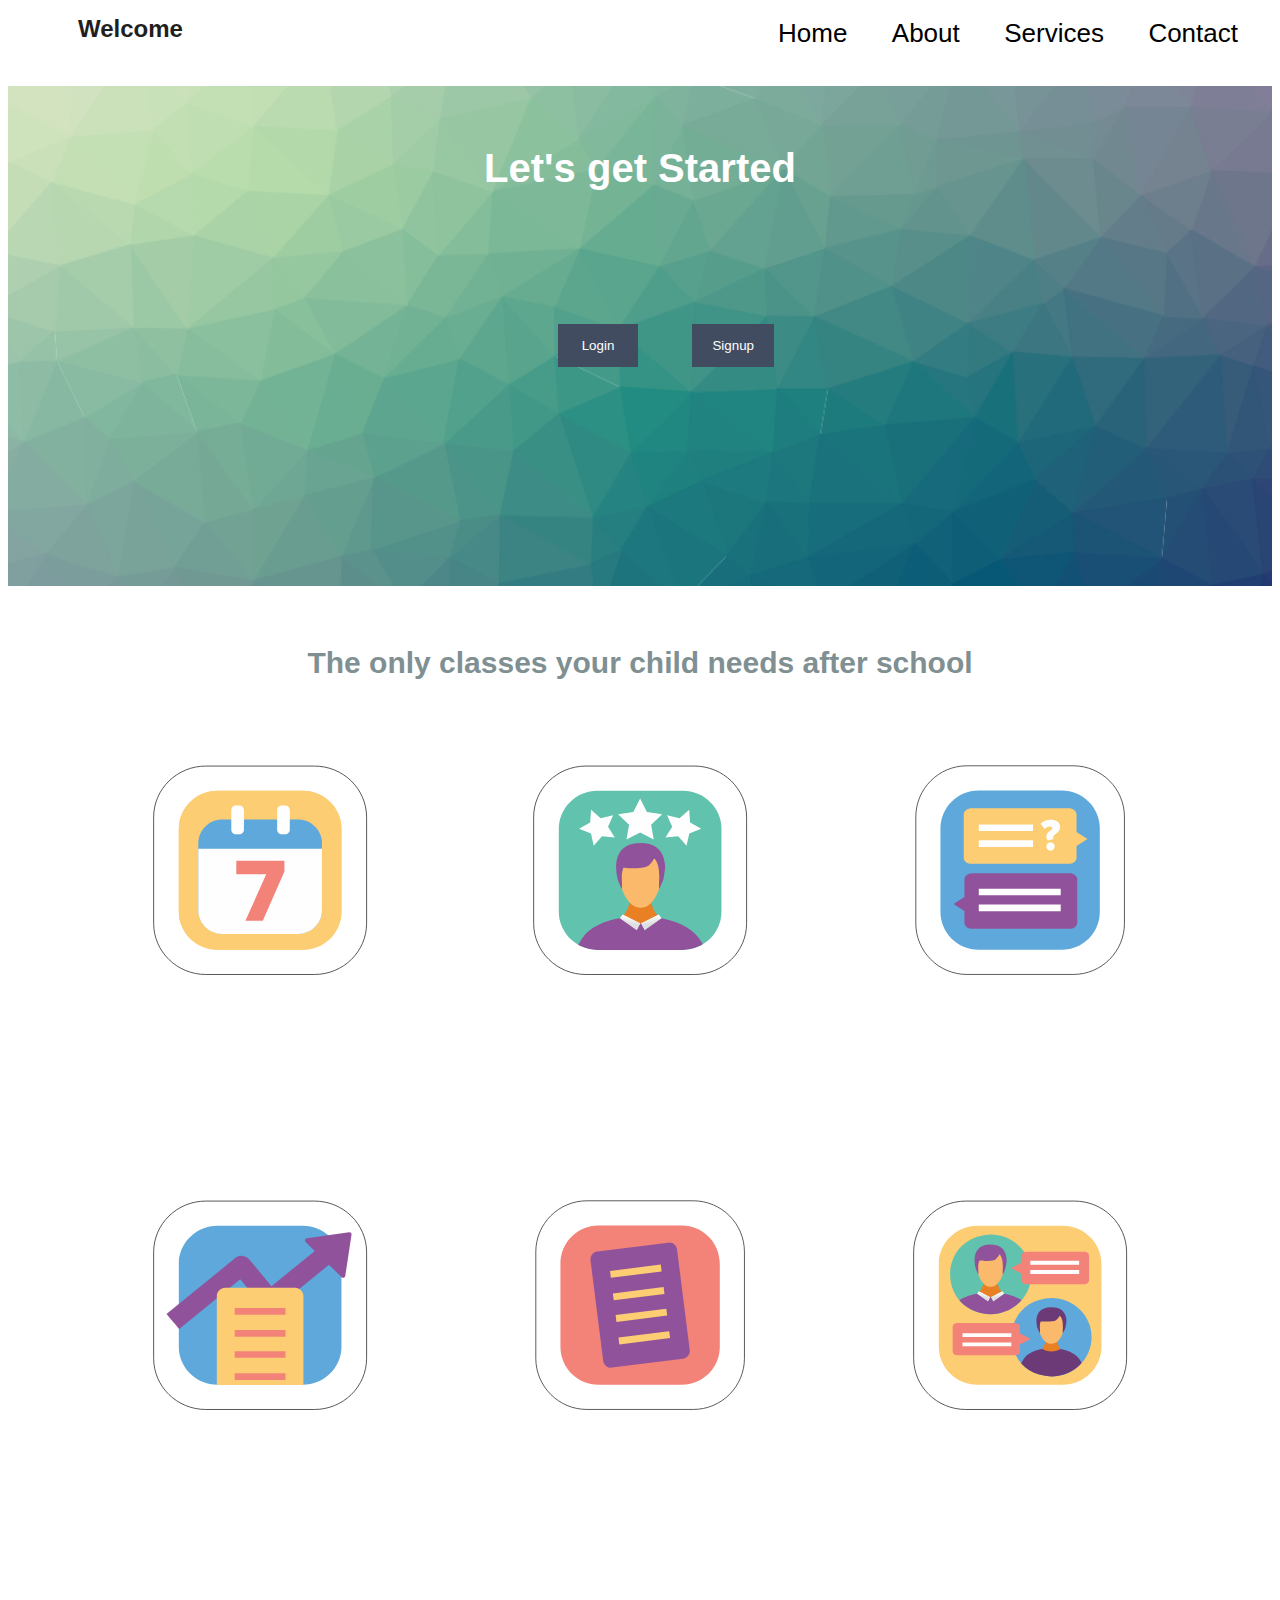
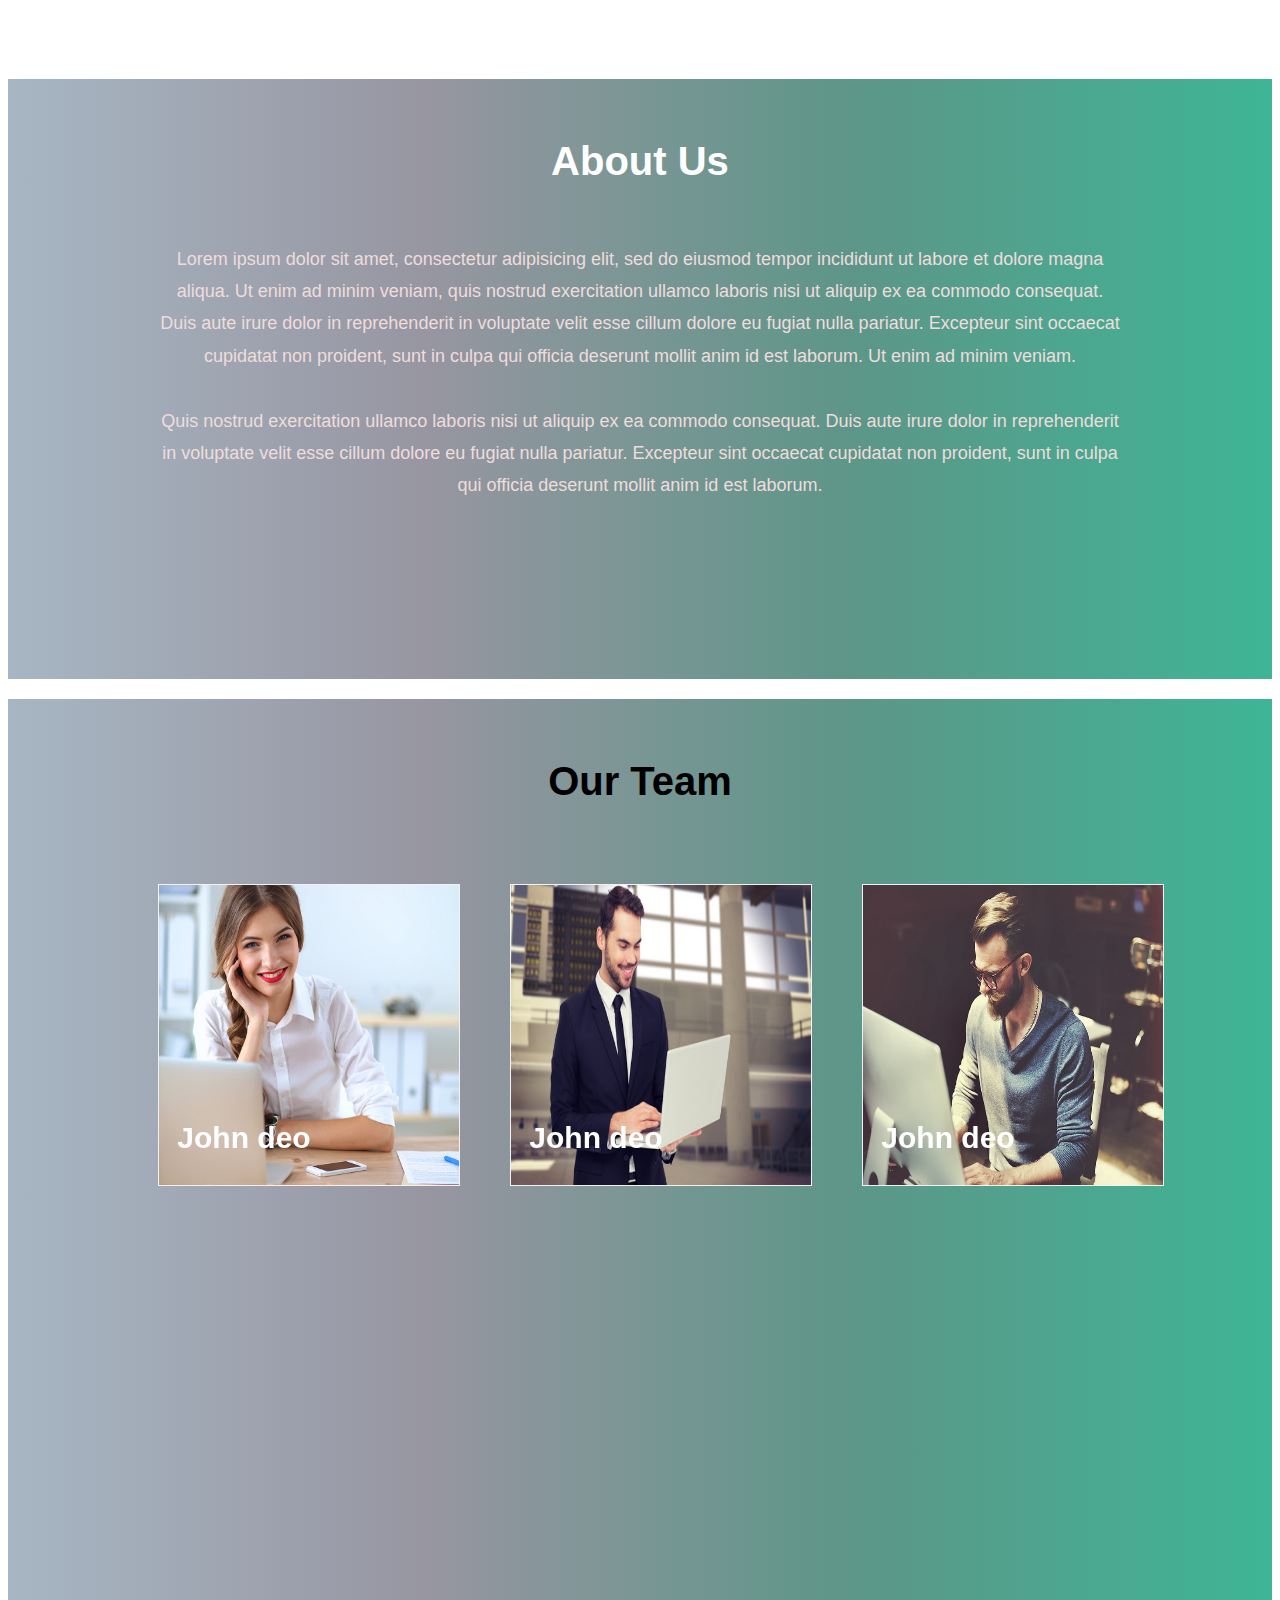
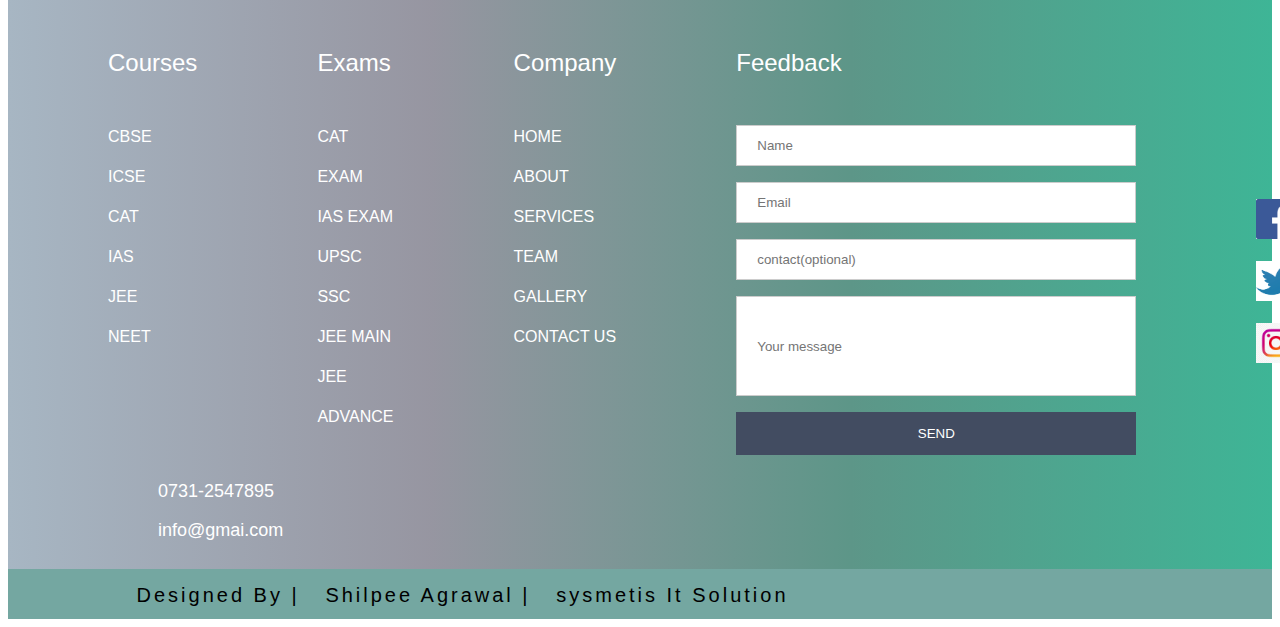
<file: index.html>
<!DOCTYPE html>
<html>
<head>
    <title>Demo Learning app</title>
    <meta charset="utf-8">
<meta name="viewport" content="width=device-width, initial-scale=1">
<link rel="stylesheet" type="text/css" href="css\file.css">

</head>
<body>
     <section class="header">
      <div><h2 class="welcome">Welcome</h2></div>
       <!-- <nav>
         <a href="">Home</a>
         <a href="">About</a>
         <a href="">Service</a>
         <a href="">Contact</a>
       </nav> -->
       <nav>
        <a href="index.html">Home</a>
        <a href="about.html">About</a>
        <div class="dropdown">
          <a href="service.html" class="dropbtn">Services</a>
          <div class="dropdown-content">
            <a href="#">Service 1</a>
            <a href="#">Service 2</a>
            <a href="#">Service 3</a>
          </div>
        </div>
        
        <a href="contact.html">Contact</a>
      </nav>

    </section>

    <section class="section1">

      <h2 class="join">Let's get Started</h2>

    <button onclick="document.getElementById('log').style.display='block';"  class="btnlog">Login</button>
    
    <div id="log" class="first">
      
      <form class="firstcontent" action="" method="post">
        <div class="imgcontainer">
          <span onclick="document.getElementById('log').style.display='none'" class="close" >&times;</span>
          <img src="images/55.png" alt="Avatar" class="avatar">
        </div>
    
        <div class="container">
          <label ><b>Username</b></label>
          <input type="text" placeholder="Enter Username" name="uname" required>
    
          <label ><b>Password</b></label>
          <input type="password" placeholder="Enter Password" name="psw" required>
            
          <button type="submit">Login</button>
          <label>
            <input type="checkbox" checked="checked" name="remember"> Remember me
          </label>
        </div>
    
        <div class="container" style="background-color:#f1f1f1">
          <button type="button" onclick="document.getElementById('log')style.display='none'." class="cancelbtn">Cancel</button>
          <span class="psw">Forgot <a href="#">password?</a></span>
        </div>
      </form>
    </div>

    <button onclick="document.getElementById('sign').style.display='block'" style="width: auto;" class="btnsign">Signup</button>
    <div id="sign" class="second">

      <form  class="secondcontent" action="" method="POST">
        <div class="imgcontainer">
          <span onclick="document.getElementById('sign').style.display='none'" class="close">&times;</span>
          <img src="images/55.png" alt="Avatar" class="avatar">
        </div>

        <div class="container">
          <label><b>Name</b></label>
          <input type="text"placeholder="enter your name" name="uname" required>

          <label><b>Email</b></label>
          <input type="text" placeholder="Enter email" name="email" required>

          <label><b>Contact no</b></label>
          <input type="text" placeholder="Enter your contact no" name="mobile" required>

          <label><b>password</b></label>
          <input type="password" placeholder="enterpassword" name="psw" required>

          <label><b>Reenter password</b></label>
          <input type="password" placeholder="Retype password" name="pswre" required>
          <button type="submit" >Sign up</button>
          <label>
            <input type="checkbox" checked="checked" name="remember">Remember me
          </label>
        </div>
          <div class="container" style="background-color:#f1f1f1">
            <button type="button" onclick="document.getElementById('sign').style.display='none'" class="cancelbtn">Cancel</button>
          </div>
      
      </form>
      </div>
    </div>

    </section>

    <section class="section2">

      <h2 class="head2">The only classes your child needs after school</h2>
      <div class="ccontainer">
        <div class="boxx">
          <div class="imgcx">
            <img src="images/image1.svg" class="imggfitt">
          </div>
          <div class="contentcx">
            <h2>Weekend and weekday batches</h2>
            <p>Lorem ipsum dolor sit amet, consectetur adipisicing elit, sed do eiusmod
            tempor incididunt ut labore et dolore magna aliqua. Ut enim ad minim veniam,
            quis 				
            </p>
          </div>			
        </div>
    
        <div class="boxx">
          <div class="imgcx">
            <img src="images/image2.svg" class="imggfitt">
          </div>
          <div class="contentcx">
            <h2>Classes by India's top teachers</h2>
            <p>Lorem ipsum dolor sit amet, consectetur adipisicing elit, sed do eiusmod
            tempor incididunt ut labore et dolore magna aliqua. Ut enim ad minim veniam,
            quis 				
            </p>
          </div>			
        </div>
    
        <div class="boxx">
          <div class="imgcx">
            <img src="images/image3.svg" class="imggfitt">
          </div>
          <div class="contentcx">
            <h2>Instant doubt resolution</h2>
            <p>Lorem ipsum dolor sit amet, consectetur adipisicing elit, sed do eiusmod
            tempor incididunt ut labore et dolore magna aliqua. Ut enim ad minim veniam,
            quis 				
            </p>
          </div>			
        </div>
      </div>

      <div class="ccontainer" style="margin-top: 55px;">
		<div class="boxx">
			<div class="imgcx">
				<img src="images/image4.svg" class="imggfitt">
			</div>
			<div class="contentcx">
				<h2>Regular tests and monthly
          progress report</h2>
				<p>Lorem ipsum dolor sit amet, consectetur adipisicing elit, sed do eiusmod
				tempor incididunt ut labore et dolore magna aliqua. Ut enim ad minim veniam,
				quis 				
				</p>
			</div>			
		</div>

		<div class="boxx">
			<div class="imgcx">
				<img src="images/image5.svg" class="imggfitt">
			</div>
			<div class="contentcx">
				<h2>Curriculum as per school</h2>
				<p>Lorem ipsum dolor sit amet, consectetur adipisicing elit, sed do eiusmod
				tempor incididunt ut labore et dolore magna aliqua. Ut enim ad minim veniam,
				quis 				
				</p>
			</div>			
		</div>

		<div class="boxx">
			<div class="imgcx">
				<img src="images/image6.svg" class="imggfitt">
			</div>
			<div class="contentcx">
				<h2>Personal attention</h2>
				<p>Lorem ipsum dolor sit amet, consectetur adipisicing elit, sed do eiusmod
				tempor incididunt ut labore et dolore magna aliqua. Ut enim ad minim veniam,
				quis 				
				</p>
			</div>			
		</div>
	</div>
  
    </section>

    <section class="section3">

      <h2 class="join">About Us</h2>
      <p class="aboutbody">Lorem ipsum dolor sit amet, consectetur adipisicing elit, sed do eiusmod
        tempor incididunt ut labore et dolore magna aliqua. Ut enim ad minim veniam,
        quis nostrud exercitation ullamco laboris nisi ut aliquip ex ea commodo
        consequat. Duis aute irure dolor in reprehenderit in voluptate velit esse
        cillum dolore eu fugiat nulla pariatur. Excepteur sint occaecat cupidatat non
        proident, sunt in culpa qui officia deserunt mollit anim id est laborum.
        Ut enim ad minim veniam.<br><br>
        Quis nostrud exercitation ullamco laboris nisi ut aliquip ex ea commodo
        consequat. Duis aute irure dolor in reprehenderit in voluptate velit esse
        cillum dolore eu fugiat nulla pariatur. Excepteur sint occaecat cupidatat non
        proident, sunt in culpa qui officia deserunt mollit anim id est laborum.
        
      </p>

    </section>
  
    <section class="section4">

      <h2 class="teamhead">Our Team</h2>

      <div class="flipsection">
        <div class="flipcard">
          <div class="flipinner">
            <div class="flipfront">
              <img src="images/img2.jpg" alt="Avatar" class="flipimg">
              <div class="cardname">
                <p class="flipname">John deo</p>
              </div>
            </div>
            <div class="flipback">
              <h1>John Deo</h1>
              <p>Lorem ipsum dolor sit amet, consectetur adipisicing elit, sed do eiusmod
                tempor incididunt ut labore et dolore magna aliqua. Ut enim ad minim veniam,
                quis nostrud exercitation ullamco laboris nisi ut aliquip ex ea commodo
                consequat. Duis aute irure dolor in reprehenderit in voluptate velit esse
                cillum dolore eu fugiat nulla pariatur. Excepteur sint occaecat cupidatat non
                proident, sunt in culpa qui officia deserunt mollit anim id est laborum.
                Ut enim ad minim veniam.</p>

            </div>
          </div>
        </div>

        <div class="flipcard">
          <div class="flipinner">
            <div class="flipfront">
              <img src="images/imgg1.jpg" alt="Avatar" class="flipimg">
              <div class="cardname">
                <p class="flipname">John deo</p>
              </div>
            </div>
            <div class="flipback">
              <h1>John Deo</h1>
              <p>Lorem ipsum dolor sit amet, consectetur adipisicing elit, sed do eiusmod
                tempor incididunt ut labore et dolore magna aliqua. Ut enim ad minim veniam,
                quis nostrud exercitation ullamco laboris nisi ut aliquip ex ea commodo
                consequat. Duis aute irure dolor in reprehenderit in voluptate velit esse
                cillum dolore eu fugiat nulla pariatur. Excepteur sint occaecat cupidatat non
                proident, sunt in culpa qui officia deserunt mollit anim id est laborum.
                Ut enim ad minim veniam.</p>

            </div>
          </div>
        </div>
        <div class="flipcard">
          <div class="flipinner">
            <div class="flipfront">
              <img src="images/img3.jpg" alt="Avatar" class="flipimg">
              <div class="cardname">
                <p class="flipname">John deo</p>
              </div>
              </div>
             
            <div class="flipback">
              <h1>John Deo</h1>
              <p>Lorem ipsum dolor sit amet, consectetur adipisicing elit, sed do eiusmod
                tempor incididunt ut labore et dolore magna aliqua. Ut enim ad minim veniam,
                quis nostrud exercitation ullamco laboris nisi ut aliquip ex ea commodo
                consequat. Duis aute irure dolor in reprehenderit in voluptate velit esse
                cillum dolore eu fugiat nulla pariatur. Excepteur sint occaecat cupidatat non
                proident, sunt in culpa qui officia deserunt mollit anim id est laborum.
                Ut enim ad minim veniam.</p>

            </div>
          </div>
        </div>
      </div>
    </section>

    <section class="footer">
      <div class="rowfooter">
        <div class="foot1">
          <a href="" class="titels">Courses</a>
          <ul>
            <li>CBSE</li>
            <li>ICSE</li>
            <li>CAT</li>
            <li>IAS</li>
            <li>JEE</li>
            <li>NEET</li>
          </ul>
        </div>
        <div class="foot1">
          <a href="" class="titels">Exams</a>
          <ul>
            <li>CAT EXAM</li>
            <li>IAS EXAM</li>
            <li>UPSC </li>
            <li>SSC</li>
            <li>JEE MAIN</li>
            <li>JEE ADVANCE</li>
          </ul>
        </div>
        <div class="foot1">
          <a href="" class="titels">Company</a>
          <ul>
            <li>HOME</li>
            <li>ABOUT</li>
            <li>SERVICES</li>
            <li>TEAM</li>
            <li>GALLERY</li>
            <li>CONTACT US</li>
          </ul>
        </div>
        <div class="foot4">
          <a href="" class="titels" >Feedback</a>

          <form method="POST" style="margin-top: 40px;width:400px;">
            <input type="text" name="urname" placeholder="Name">
            <input type="text" name="Email" placeholder="Email" required>
            <input type="text" name="no" placeholder="contact(optional)">
            <input type="text" name="message" size="500"  placeholder="Your message" required style="height: 100px;" >
            <button type="submit" name="send">SEND</button>

          </form>
        </div>

        <div class="social">
        <a href="https://www.facebook.com/login/"><img src="images/fb.png"></a><br>
         <a href="https://twitter.com/login/"> <img src="images/tw.png"></a>
          <a href="https://www.instagram.com/login/"><img src="images/insta.jpg"></a>
        </div>

      </div>

      <p class="info">0731-2547895</p>
      <p class="info">info@gmai.com</p>

    </section>
    <div class="last">

      <p class="lp"> &nbsp;Designed By | &nbsp; Shilpee Agrawal | &nbsp; sysmetis It Solution</p>

    </div>


   <script>
    var logon = document.getElementById('log');
       onclick = function(event) {
        if (event.target == logon) {
            logon.style.display = "none";
    }
       }
    </script>

   <script>
      var signin=document.getElementById('sign');
          onclick=function(event){
            if(event.target == signin){
              signin.style.display="none";
            }
          }
   </script>
</body>
</html>
</file>
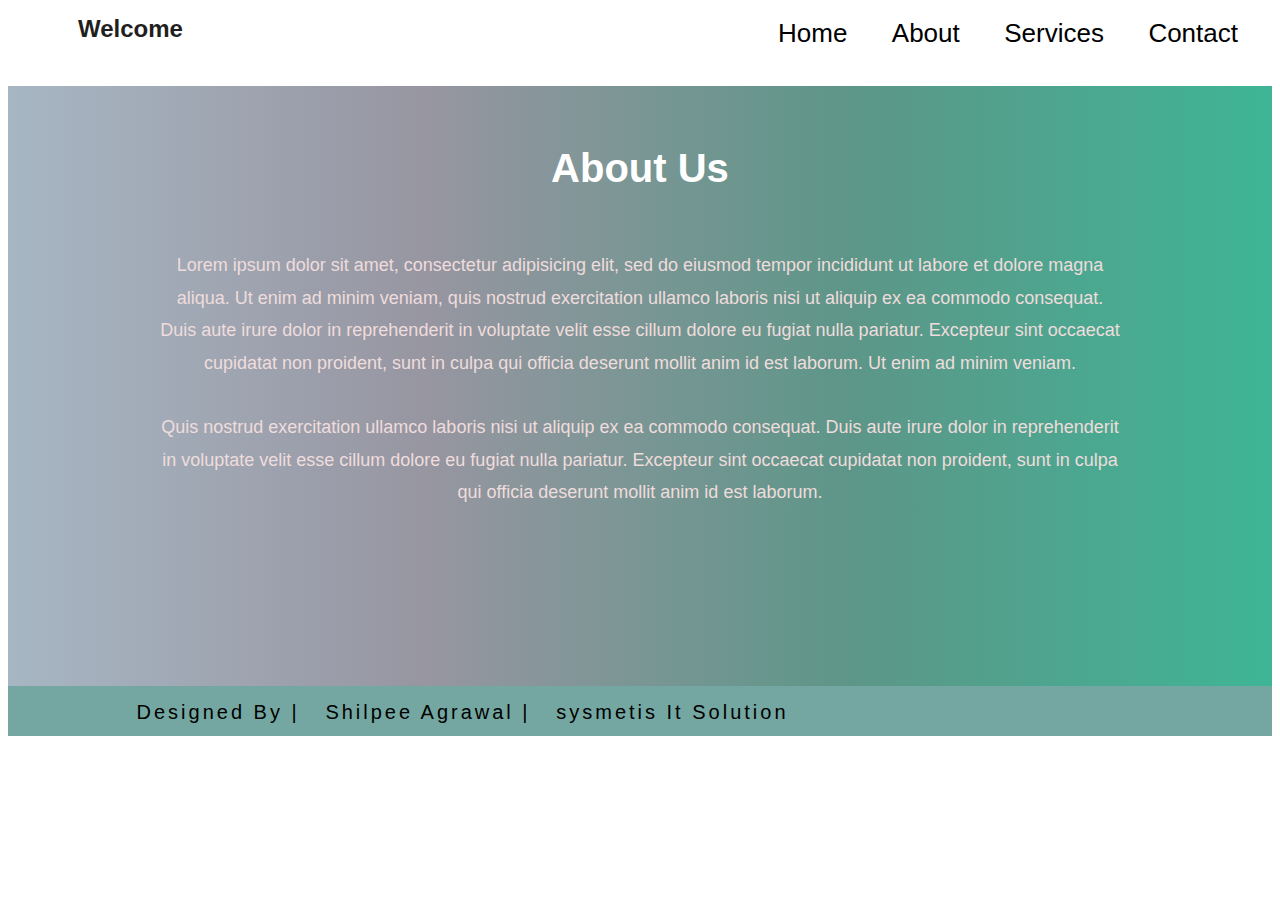
<file: about.html>
<!DOCTYPE html>
<html>
    <head>
        <title>About</title>
        <meta charset="utf-8">
        <meta name="viewport" content="width=device-width, initial-scale=1">
        <link rel="stylesheet" type="text/css" href="css\file.css">
    </head>
    <body>
        <section class="header">
            <div><h2 class="welcome">Welcome</h2></div>
             <nav>
              <a href="index.html">Home</a>
              <a href="about.html">About</a>
              <div class="dropdown">
                <a href="service.html" class="dropbtn">Services</a>
                <div class="dropdown-content">
                  <a href="#">Service 1</a>
                  <a href="#">Service 2</a>
                  <a href="#">Service 3</a>
                </div>
              </div>
              
              <a href="contact.html">Contact</a>
            </nav>     
          </section>

          <section class="section3">
            <h2 class="join">About Us</h2>
            <p class="aboutbody">Lorem ipsum dolor sit amet, consectetur adipisicing elit, sed do eiusmod
              tempor incididunt ut labore et dolore magna aliqua. Ut enim ad minim veniam,
              quis nostrud exercitation ullamco laboris nisi ut aliquip ex ea commodo
              consequat. Duis aute irure dolor in reprehenderit in voluptate velit esse
              cillum dolore eu fugiat nulla pariatur. Excepteur sint occaecat cupidatat non
              proident, sunt in culpa qui officia deserunt mollit anim id est laborum.
              Ut enim ad minim veniam.<br><br>
              Quis nostrud exercitation ullamco laboris nisi ut aliquip ex ea commodo
              consequat. Duis aute irure dolor in reprehenderit in voluptate velit esse
              cillum dolore eu fugiat nulla pariatur. Excepteur sint occaecat cupidatat non
              proident, sunt in culpa qui officia deserunt mollit anim id est laborum.
              
            </p>

          </section>
          <div class="last">

            <p class="lp"> &nbsp;Designed By | &nbsp; Shilpee Agrawal | &nbsp; sysmetis It Solution</p>
      
          </div>

    </body>
</html>
</file>
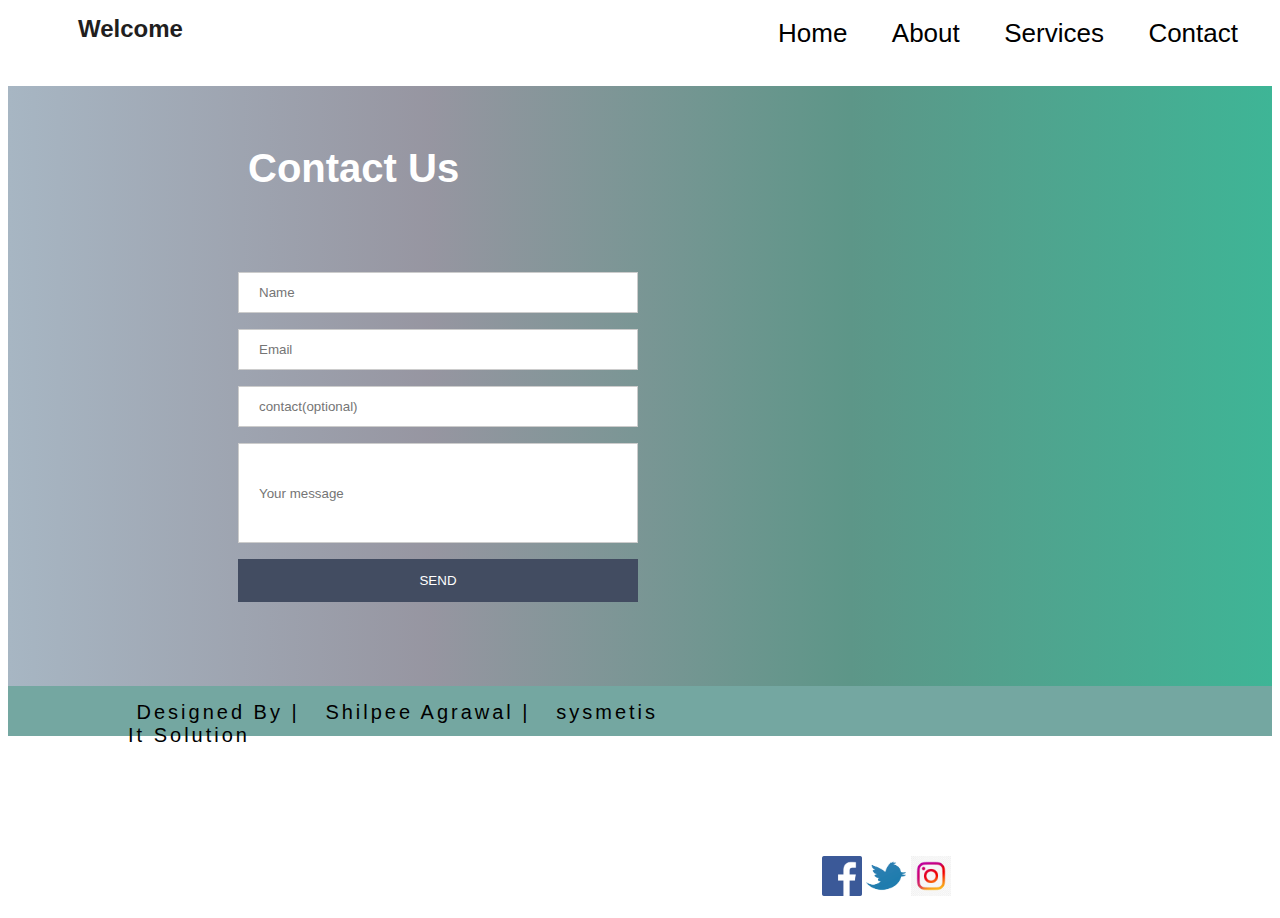
<file: contact.html>
<!DOCTYPE html>
<html>
        <title>Contact</title>
        <meta charset="utf-8">
        <meta name="viewport" content="width=device-width, initial-scale=1">
        <link rel="stylesheet" type="text/css" href="css\file.css">
    </head>
    <body>
        <section class="header">
            <div><h2 class="welcome">Welcome</h2></div>
             <nav>
              <a href="index.html">Home</a>
              <a href="about.html">About</a>
              <div class="dropdown">
                <a href="service.html" class="dropbtn">Services</a>
                <div class="dropdown-content">
                  <a href="#">Service 1</a>
                  <a href="#">Service 2</a>
                  <a href="#">Service 3</a>
                </div>
              </div>
              <a href="contact.html">Contact</a>
            </nav>     
          </section>

         

         <section class="section3">
            <h2 class="contactus">Contact Us</h2>
            <div class="contactbox">
                  <div class="contactform">
          
                    <form method="POST" style="margin-top: 40px;width:400px;">
                      <input type="text" name="urname" placeholder="Name">
                      <input type="text" name="Email" placeholder="Email" required>
                      <input type="text" name="no" placeholder="contact(optional)">
                      <input type="text" name="message" size="500"  placeholder="Your message" required style="height: 100px;" >
                      <button type="submit" name="send">SEND</button>
          
                    </form>
                  </div>
                  
                  <div class="companycontact">
                    <p class="info">0731-2547895</p>
                    <p class="info">info@gmai.com</p>
                    
                  <div class="social contactsocial">
                  <a href="https://www.facebook.com/login/"><img src="images/fb.png"></a>
                   <a href="https://twitter.com/login/"> <img src="images/tw.png"></a>
                    <a href="https://www.instagram.com/login/"><img src="images/insta.jpg"></a>
                  </div>
                  </div>
          
                
          
            </div>
          
              </section>
            

          <div class="last">

            <p class="lp"> &nbsp;Designed By | &nbsp; Shilpee Agrawal | &nbsp; sysmetis It Solution</p>
      
          </div>

    </body>
</html>
</file>
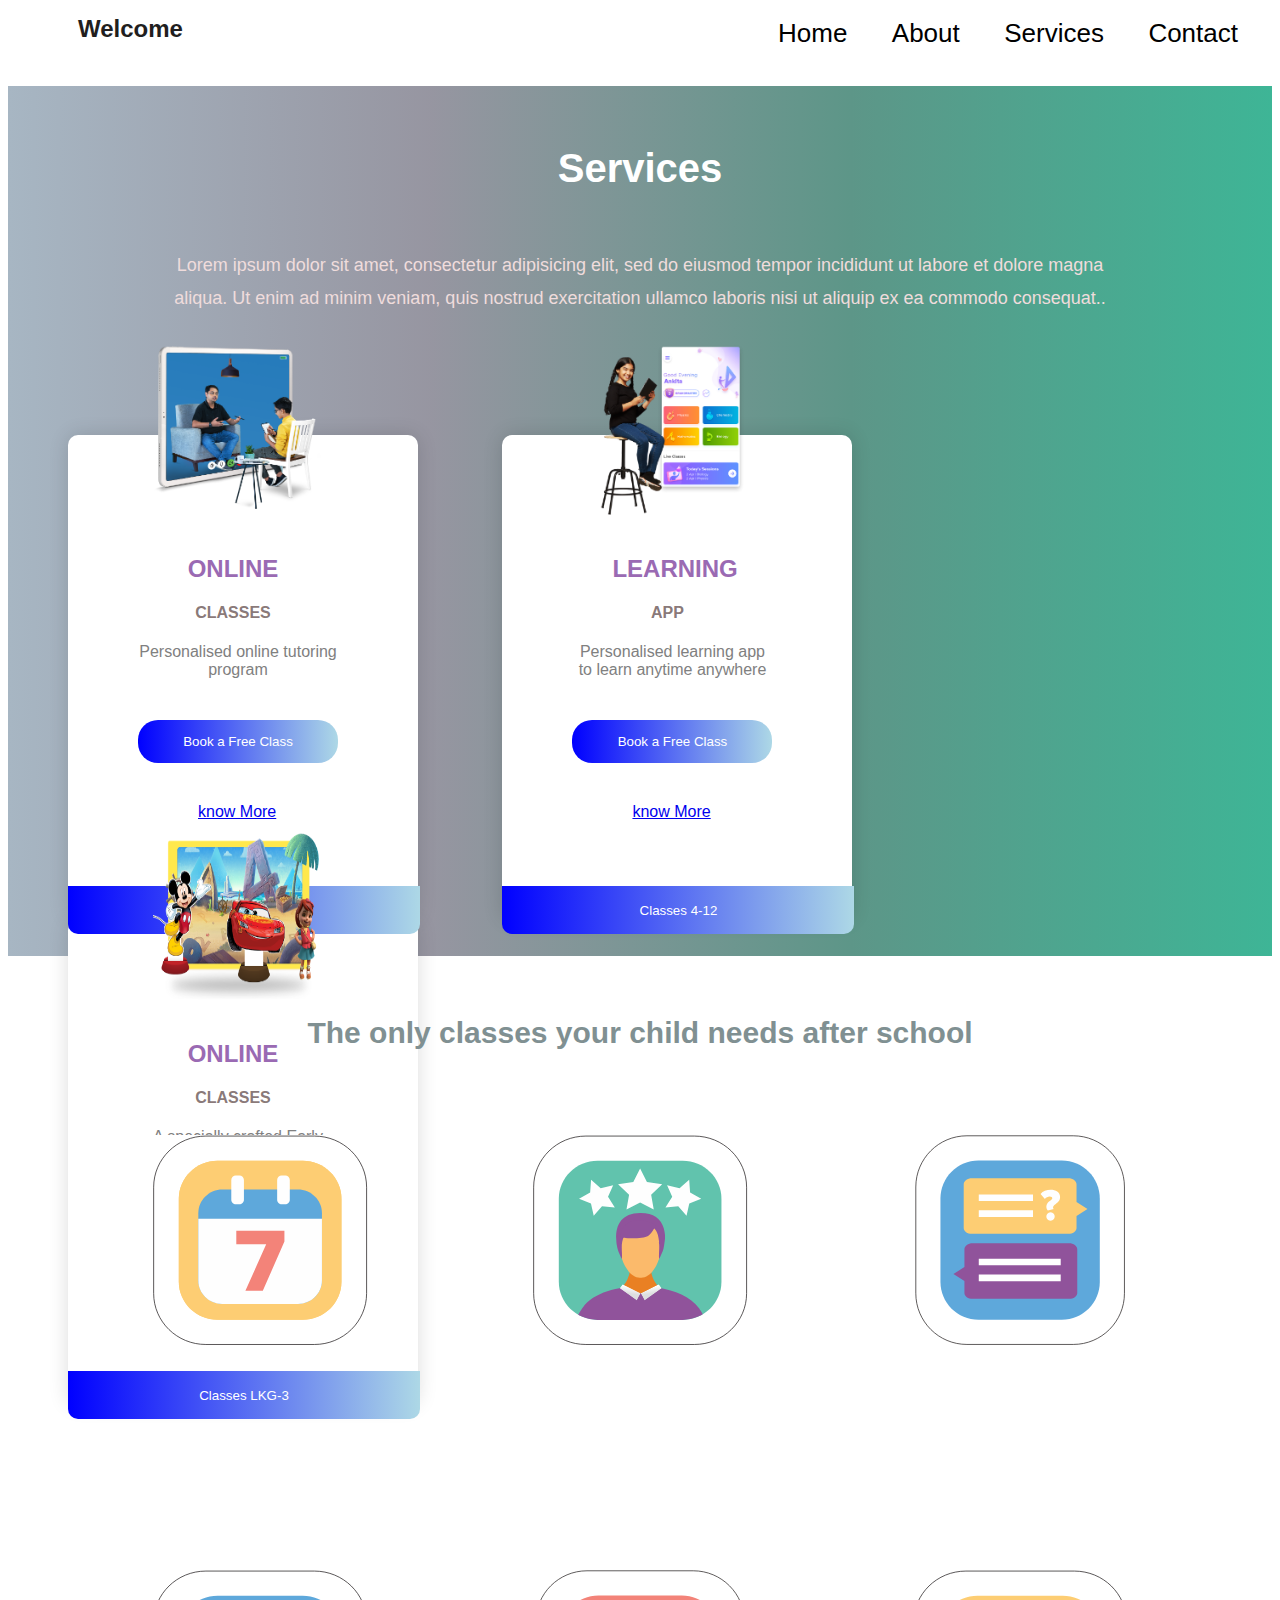
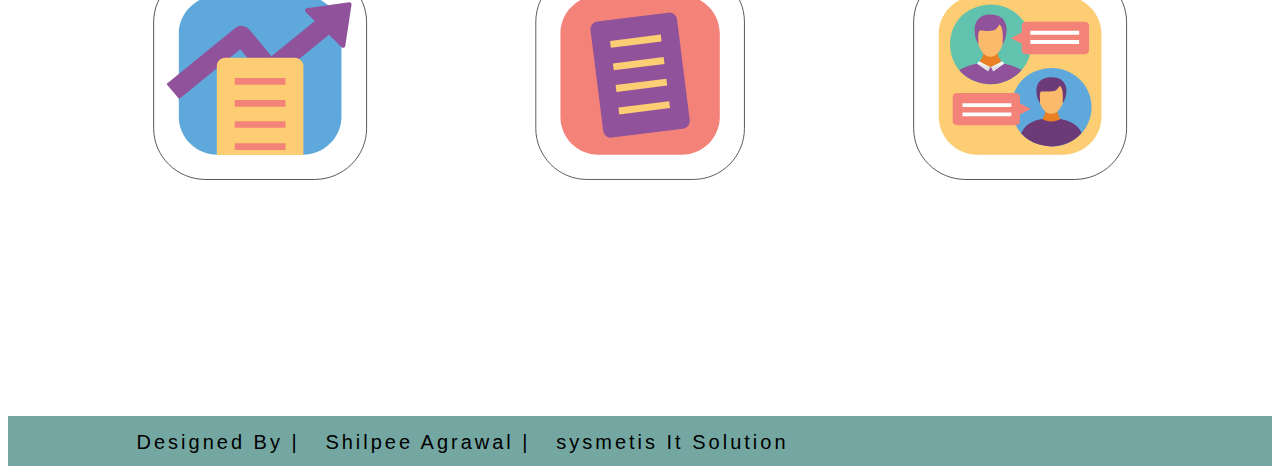
<file: service.html>
<!DOCTYPE html>
<html>
    <head>
        <title>Services</title>
        <meta charset="utf-8">
        <meta name="viewport" content="width=device-width, initial-scale=1">
        <link rel="stylesheet" type="text/css" href="css\file.css">
    </head>
    <body>
        <section class="header">
            <div><h2 class="welcome">Welcome</h2></div>
             <nav>
              <a href="index.html">Home</a>
              <a href="about.html">About</a>
              <div class="dropdown">
                <a href="service.html" class="dropbtn">Services</a>
                <div class="dropdown-content">
                  <a href="#">Service 1</a>
                  <a href="#">Service 2</a>
                  <a href="#">Service 3</a>
                </div>
              </div>
              
              <a href="contact.html">Contact</a>
            </nav>     
          </section>

          <section class="section4">
            <h2 class="join">Services</h2>
            <p class="aboutbody">Lorem ipsum dolor sit amet, consectetur adipisicing elit, sed do eiusmod
              tempor incididunt ut labore et dolore magna aliqua. Ut enim ad minim veniam,
              quis nostrud exercitation ullamco laboris nisi ut aliquip ex ea commodo
              consequat..<br><br>
            </p>
            <div class="servicesection">

              <div class="card">
                <div class="cardinner">
                <img src="images/classes.png" class="cardimg">
                </div>
                <div class="cardbelow">
                <h2 class="cardhead1">ONLINE</h2>
                <h4 class="cardhead2">CLASSES</h4>
                <p class="cardpara">Personalised online tutoring program</p>
                <button class="cardbutton">Book a Free Class</button>
                <a href="#" class="knowmore">know More</a>
                <button class="cardbutton2"> Classes 4-12</button>
                </div>
              </div>

              <div class="card">
                <div class="cardinner">
                <img src="images/app.png" class="cardimg">
                </div>
                <div  class="cardbelow"> 
                <h2 class="cardhead1">LEARNING</h2>
                <h4 class="cardhead2">APP</h4>
                <p class="cardpara">Personalised learning app to learn anytime anywhere</p>
                <button class="cardbutton">Book a Free Class</button>
                <a href="#" class="knowmore">know More</a>
                <button class="cardbutton2"> Classes 4-12</button>
                </div>
              </div>

              <div class="card">
                <div class="cardinner">
                <img src="images/learn.png" class="cardimg">
                </div>
                <div  class="cardbelow">
                <h2 class="cardhead1">ONLINE</h2>
                <h4 class="cardhead2">CLASSES</h4>
                <p class="cardpara">A specially crafted Early Learning Program for  minds

                </p>
                <button class="cardbutton">Explore</button>
                <a href="#" class="knowmore">know More</a>
                <button class="cardbutton2"> Classes LKG-3</button>
              </div>
            </div>


          </section>
          <section class="section2">

            <h2 class="head2">The only classes your child needs after school</h2>
            <div class="ccontainer">
              <div class="boxx">
                <div class="imgcx">
                  <img src="images/image1.svg" class="imggfitt">
                </div>
                <div class="contentcx">
                  <h2>Weekend and weekday batches</h2>
                  <p>Lorem ipsum dolor sit amet, consectetur adipisicing elit, sed do eiusmod
                  tempor incididunt ut labore et dolore magna aliqua. Ut enim ad minim veniam,
                  quis 				
                  </p>
                </div>			
              </div>
          
              <div class="boxx">
                <div class="imgcx">
                  <img src="images/image2.svg" class="imggfitt">
                </div>
                <div class="contentcx">
                  <h2>Classes by India's top teachers</h2>
                  <p>Lorem ipsum dolor sit amet, consectetur adipisicing elit, sed do eiusmod
                  tempor incididunt ut labore et dolore magna aliqua. Ut enim ad minim veniam,
                  quis 				
                  </p>
                </div>			
              </div>
          
              <div class="boxx">
                <div class="imgcx">
                  <img src="images/image3.svg" class="imggfitt">
                </div>
                <div class="contentcx">
                  <h2>Instant doubt resolution</h2>
                  <p>Lorem ipsum dolor sit amet, consectetur adipisicing elit, sed do eiusmod
                  tempor incididunt ut labore et dolore magna aliqua. Ut enim ad minim veniam,
                  quis 				
                  </p>
                </div>			
              </div>
            </div>
      
            <div class="ccontainer" style="margin-top: 55px;">
              <div class="boxx">
                  <div class="imgcx">
                      <img src="images/image4.svg" class="imggfitt">
                  </div>
                  <div class="contentcx">
                      <h2>Regular tests and monthly
                progress report</h2>
                      <p>Lorem ipsum dolor sit amet, consectetur adipisicing elit, sed do eiusmod
                      tempor incididunt ut labore et dolore magna aliqua. Ut enim ad minim veniam,
                      quis 				
                      </p>
                  </div>			
              </div>
      
              <div class="boxx">
                  <div class="imgcx">
                      <img src="images/image5.svg" class="imggfitt">
                  </div>
                  <div class="contentcx">
                      <h2>Curriculum as per school</h2>
                      <p>Lorem ipsum dolor sit amet, consectetur adipisicing elit, sed do eiusmod
                      tempor incididunt ut labore et dolore magna aliqua. Ut enim ad minim veniam,
                      quis 				
                      </p>
                  </div>			
              </div>
      
              <div class="boxx">
                  <div class="imgcx">
                      <img src="images/image6.svg" class="imggfitt">
                  </div>
                  <div class="contentcx">
                      <h2>Personal attention</h2>
                      <p>Lorem ipsum dolor sit amet, consectetur adipisicing elit, sed do eiusmod
                      tempor incididunt ut labore et dolore magna aliqua. Ut enim ad minim veniam,
                      quis 				
                      </p>
                  </div>			
              </div>
          </div>
        
          </section>
          <div class="last">

            <p class="lp"> &nbsp;Designed By | &nbsp; Shilpee Agrawal | &nbsp; sysmetis It Solution</p>
      
          </div>
    </body>
</html>
</file>
